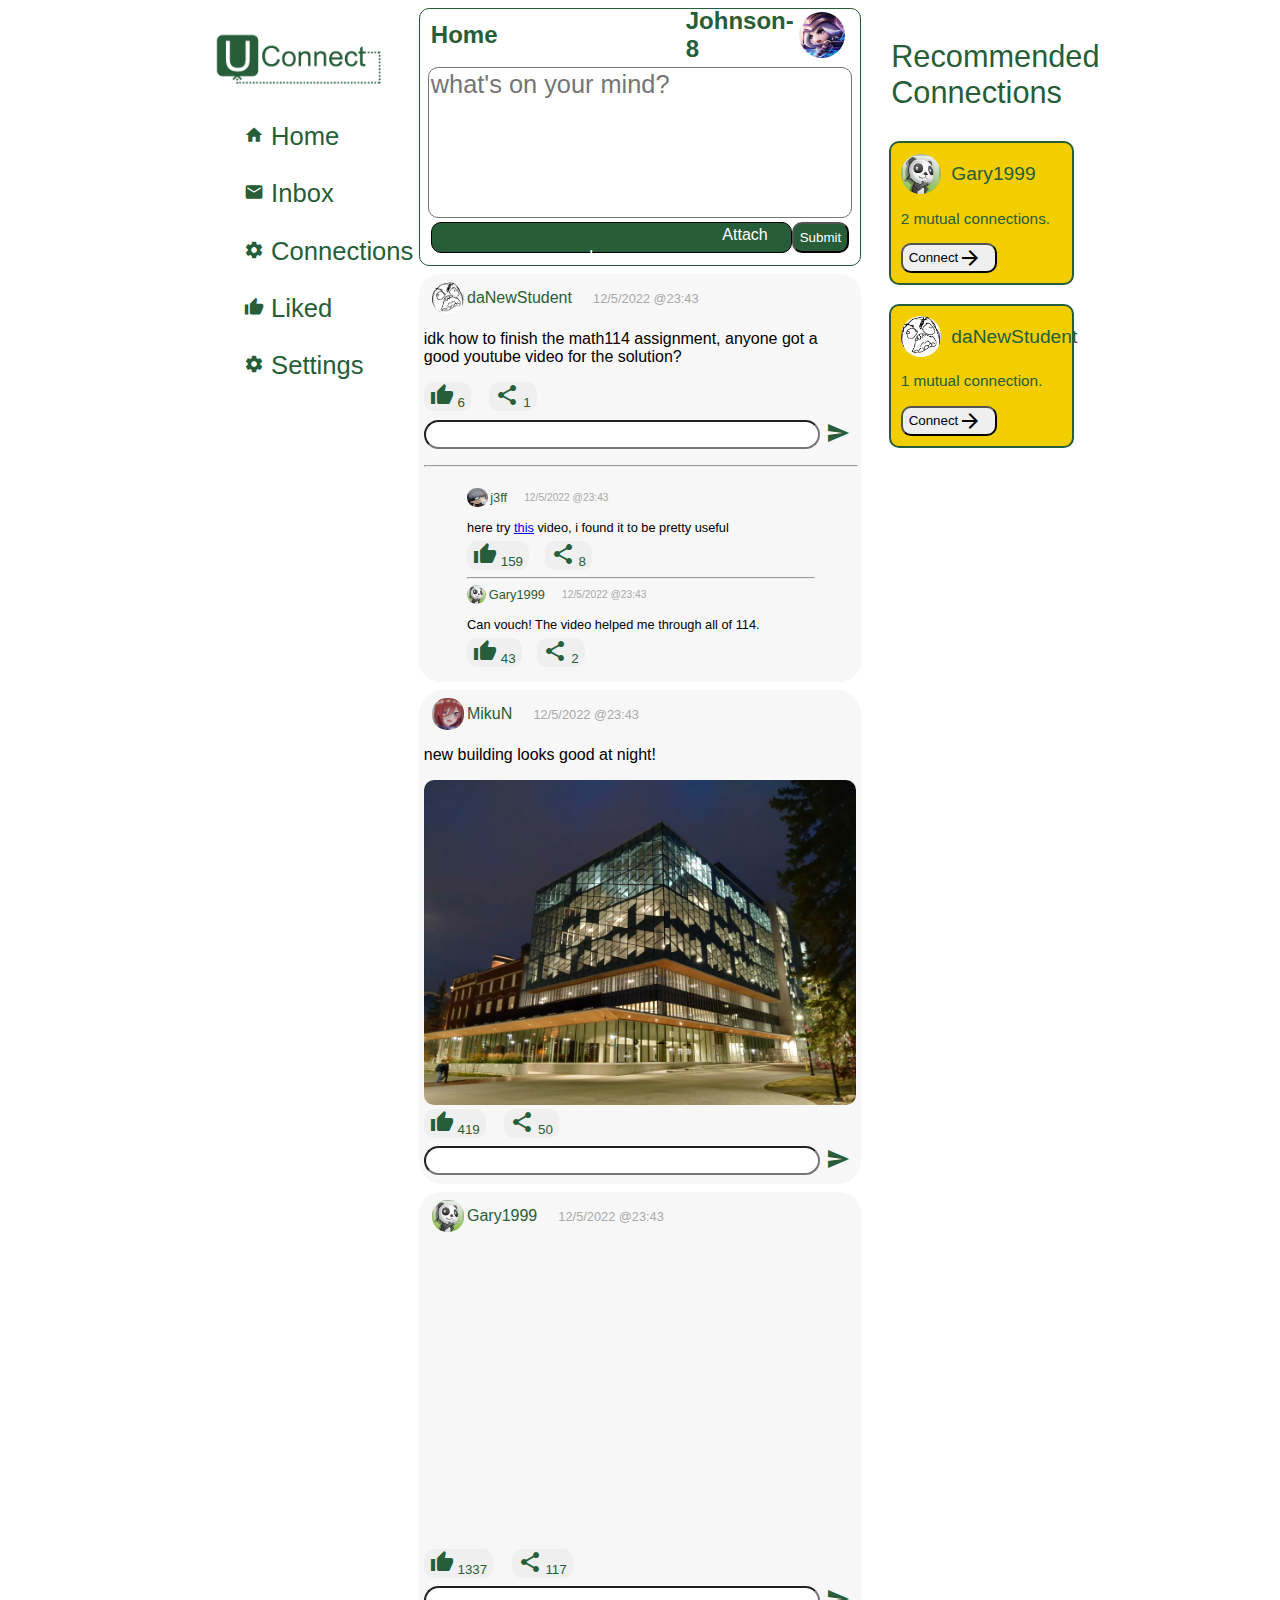
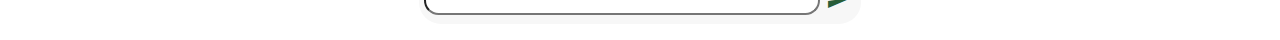
<file: index.html>
<!DOCTYPE html>
<html lang="en">
<head>
    <meta charset="UTF-8">
    <meta http-equiv="X-UA-Compatible" content="IE=edge">
    <meta name="viewport" content="width=device-width, initial-scale=1.0">
    <title>UConnect</title>

    <link rel="stylesheet" href="styles/style.css">
    <link rel="stylesheet" href="styles/post-style.css">
    <link rel="stylesheet" href="https://fonts.googleapis.com/icon?family=Material+Icons">
</head>

<body>
    <div id="main-container">
    <div id="menubar" class="main-bar">
        <img id="uconnect-logo" src="images/logo-wide.png" alt="UConnect main icon">
        <ul>
            <li>
                <i class="material-icons">home</i>
                <a href="">Home</a>
            </li>
            <li>
                <i class="material-icons">mail</i>
                <a href="">Inbox</a>
            </li>
            <li>
                <i class="material-icons">settings</i>
                <a href="">Connections</a>
            </li>
            <li>
                <i class="material-icons">thumb_up</i>
                <a href="">Liked</a>
            </li>
            <li>
                <i class="material-icons">settings</i>
                <a href="">Settings</a>
            </li>
        </ul>
    </div>

    <div id="feed" class="main-bar">
        <div id="feed-postbox">
            <div class="postbox" id="topbar">
                <a href="">Home</a>
                <a href="" id="topbar-username">Johnson-8</a>
                <img src="images/profile-pic.png" alt="UConnect main icon">
            </div>
            <div class="postbox" id="midbar">
                <form action="">
                    <textarea id="post-text-input" name="postText" placeholder="what's on your mind?" maxlength="200" rows="5" cols="40"></textarea>
                </form>
            </div>
            <div class="postbox" id="botbar">
                <button>
                    <i class="material-icons">upload_file</i>
                    Attach Image
                </button>
                <input id="postInput" onclick="postInputOnClick()" type="submit" value="Submit">
            </div>
        </div>

        <div class="post">
            <div class="post-info">
                <img class="user-profile-pic" src="images/profile-pic1.png" alt="user profile picture">
                <a href="">daNewStudent</a>
                <p>12/5/2022 @23:43</p>
            </div>
            <div class="post-content">
                <p>idk how to finish the math114 assignment, anyone got a good youtube video for the solution?</p>
            </div>
            <div class="post-buttons">
                <button>
                    <i class="material-icons">thumb_up</i>
                    <span>6</span>
                </button>
                <button>
                    <i class="material-icons">share</i>
                    <span>1</span>
                </button>    
            </div>
            <div class="post-type-comment">
                <input type="text" name="userComment" id="userComment1">
                <button type="submit"><i class="material-icons">send</i></button>
            </div>
            <hr>
            <div class="post-comments">
                <div class="post-info">
                    <img class="user-profile-pic" src="images/profile-pic3.png" alt="user profile picture">
                    <a href="">j3ff</a>
                    <p>12/5/2022 @23:43</p>
                </div>
                <div class="post-content">
                    <p>here try <a href="https://www.youtube.com/watch?v=dQw4w9WgXcQ" target="_blank">this</a> video, i found it to be pretty useful</p>
                </div>
                <div class="post-buttons">
                    <button>
                        <i class="material-icons">thumb_up</i>
                        <span>159</span>
                    </button>
                    <button>
                        <i class="material-icons">share</i>
                        <span>8</span>
                    </button>    
                </div>
                <hr>
                <div class="post-info">
                    <img class="user-profile-pic" src="images/profile-pic2.png" alt="user profile picture">
                    <a href="">Gary1999</a>
                    <p>12/5/2022 @23:43</p>
                </div>
                <div class="post-content">
                    <p>Can vouch! The video helped me through all of 114.</p>
                </div>
                <div class="post-buttons">
                    <button>
                        <i class="material-icons">thumb_up</i>
                        <span>43</span>
                    </button>
                    <button>
                        <i class="material-icons">share</i>
                        <span>2</span>
                    </button>    
                </div>
                <br>
            </div>
        </div>

        <div class="post">
            <div class="post-info">
                <img class="user-profile-pic" src="images/profile-pic4.png" alt="user profile picture">
                <a href="">MikuN</a>
                <p>12/5/2022 @23:43</p>
            </div>
            <div class="post-content">
                <p>new building looks good at night!</p>
                <img src="images/post-picture1.jpg" alt="picture1">
            </div>
            <div class="post-buttons">
                <button>
                    <i class="material-icons">thumb_up</i>
                    <span>419</span>
                </button>
                <button>
                    <i class="material-icons">share</i>
                    <span>50</span>
                </button>    
            </div>
            <div class="post-type-comment">
                <input type="text" name="userComment" id="userComment2">
                <button type="submit"><i class="material-icons">send</i></button>
            </div>
        </div>

        <div class="post">
            <div class="post-info">
                <img class="user-profile-pic" src="images/profile-pic2.png" alt="user profile picture">
                <a href="">Gary1999</a>
                <p>12/5/2022 @23:43</p>
            </div>
            <div class="post-content">
                <iframe src="https://www.youtube.com/embed/1v2ChD5XRXQ" frameborder="0"></iframe>
            </div>
            <div class="post-buttons">
                <button>
                    <i class="material-icons">thumb_up</i>
                    <span>1337</span>
                </button>
                <button>
                    <i class="material-icons">share</i>
                    <span>117</span>
                </button>    
            </div>
            <div class="post-type-comment">
                <input type="text" name="userComment" id="userComment2">
                <button type="submit"><i class="material-icons">send</i></button>
            </div>
        </div>

    </div>

    <div id="sidebar" class="main-bar">
        <p id="siderbar-recommendations">Recommended Connections</p>
        <div class="rec-box">
            <div class="sidebar-profile-info">
                <img src="images/profile-pic2.png" alt="profile pic 2">
                <a href="">Gary1999</a>
            </div>
            <p>2 mutual connections.</p>
            <button>Connect<i class="material-icons">arrow_forward</i></button>
        </div>
        <div class="rec-box">
            <div class="sidebar-profile-info">
                <img src="images/profile-pic1.png" alt="profile pic 1">
                <a href="">daNewStudent</a>
            </div>
            <p>1 mutual connection.</p>
            <button>Connect<i class="material-icons">arrow_forward</i></button>
        </div>
    </div>

    </div>

    <script src="scripts/script.js"></script>
</body>

</html>
</file>
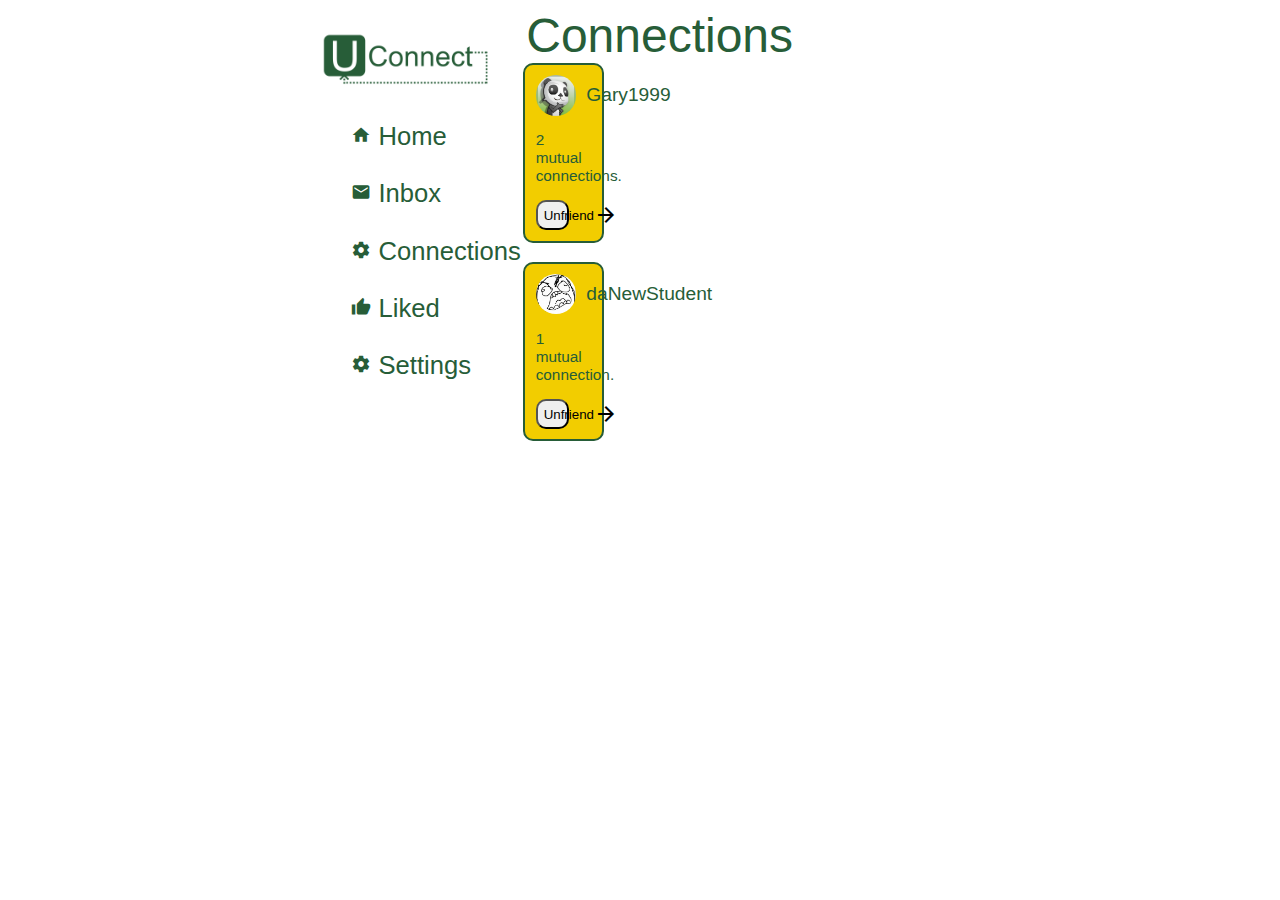
<file: connections.html>
<!DOCTYPE html>
<html lang="en">
<head>
    <meta charset="UTF-8">
    <meta http-equiv="X-UA-Compatible" content="IE=edge">
    <meta name="viewport" content="width=device-width, initial-scale=1.0">
    <title>UConnect</title>

    <link rel="stylesheet" href="styles/style.css">
    <link rel="stylesheet" href="styles/post-style.css">
    <link rel="stylesheet" href="https://fonts.googleapis.com/icon?family=Material+Icons">
</head>

<body>
    <div id="main-container">
    <div id="menubar" class="main-bar">
        <img id="uconnect-logo" src="images/logo-wide.png" alt="UConnect main icon">
        <ul>
            <li>
                <i class="material-icons">home</i>
                <a href="index.html">Home</a>
            </li>
            <li>
                <i class="material-icons">mail</i>
                <a href="./inbox.html">Inbox</a>
            </li>
            <li>
                <i class="material-icons">settings</i>
                <a href="connections.html">Connections</a>
            </li>
            <li>
                <i class="material-icons">thumb_up</i>
                <a href="">Liked</a>
            </li>
            <li>
                <i class="material-icons">settings</i>
                <a href="">Settings</a>
            </li>
        </ul>
    </div>

    <div id="feed" class="main-bar">
        <span class="section-title">Connections</span>


    <div id="sidebar" class="main-bar">
        <div class="rec-box">
            <div class="sidebar-profile-info">
                <img src="images/profile-pic2.png" alt="profile pic 2">
                <a href="">Gary1999</a>
            </div>
            <p>2 mutual connections.</p>
            <button>Unfriend<i class="material-icons">arrow_forward</i></button>
        </div>
        <div class="rec-box">
            <div class="sidebar-profile-info">
                <img src="images/profile-pic1.png" alt="profile pic 1">
                <a href="">daNewStudent</a>
            </div>
            <p>1 mutual connection.</p>
            <button>Unfriend<i class="material-icons">arrow_forward</i></button>
        </div>
    </div>

    </div>

    <script src="scripts/script.js"></script>
</body>

</html>
</file>
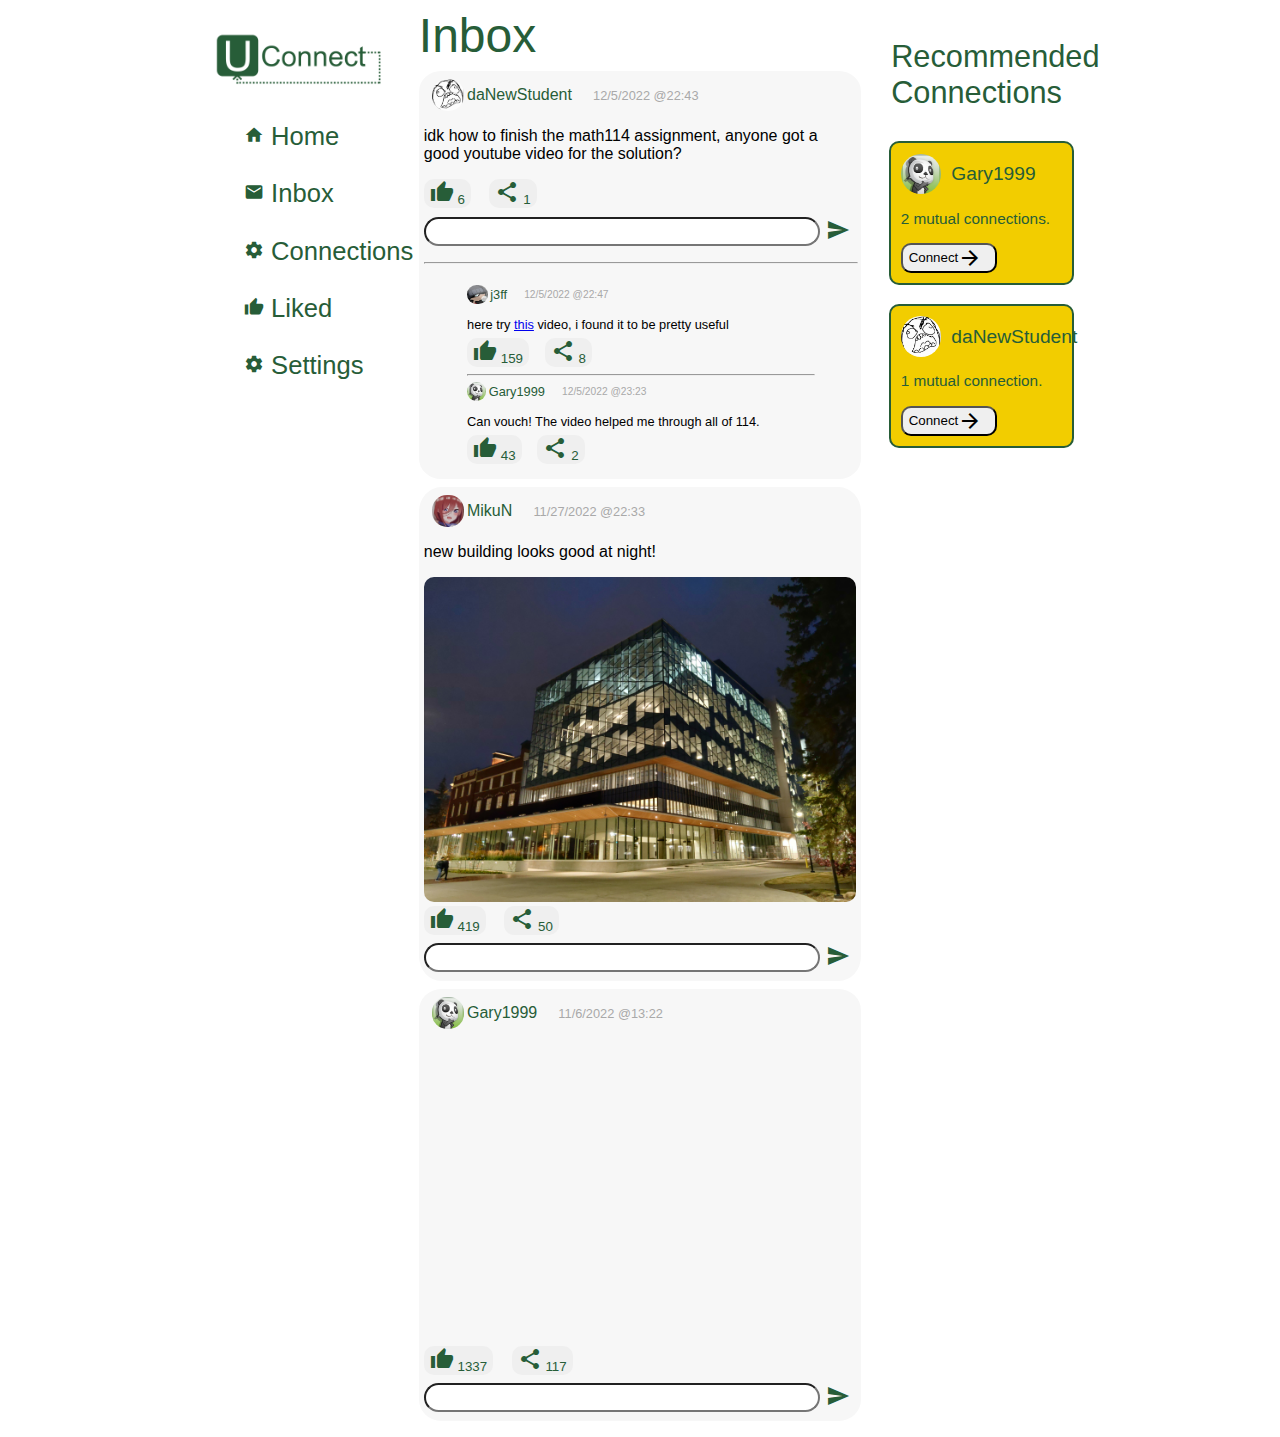
<file: inbox.html>
<!DOCTYPE html>
<html lang="en">
<head>
    <meta charset="UTF-8">
    <meta http-equiv="X-UA-Compatible" content="IE=edge">
    <meta name="viewport" content="width=device-width, initial-scale=1.0">
    <title>UConnect</title>

    <link rel="stylesheet" href="styles/style.css">
    <link rel="stylesheet" href="styles/post-style.css">
    <link rel="stylesheet" href="https://fonts.googleapis.com/icon?family=Material+Icons">
</head>

<body>
    <div id="main-container">
    <div id="menubar" class="main-bar">
        <img id="uconnect-logo" src="images/logo-wide.png" alt="UConnect main icon">
        <ul>
            <li>
                <i class="material-icons">home</i>
                <a href="index.html">Home</a>
            </li>
            <li>
                <i class="material-icons">mail</i>
                <a href="./inbox.html">Inbox</a>
            </li>
            <li>
                <i class="material-icons">settings</i>
                <a href="connections.html">Connections</a>
            </li>
            <li>
                <i class="material-icons">thumb_up</i>
                <a href="">Liked</a>
            </li>
            <li>
                <i class="material-icons">settings</i>
                <a href="">Settings</a>
            </li>
        </ul>
    </div>

    <div id="feed" class="main-bar">
        <span class="section-title">Inbox</span>
        <div class="post">
            <div class="post-info">
                <img class="user-profile-pic" src="images/profile-pic1.png" alt="user profile picture">
                <a href="">daNewStudent</a>
                <p>12/5/2022 @22:43</p>
            </div>
            <div class="post-content">
                <p>idk how to finish the math114 assignment, anyone got a good youtube video for the solution?</p>
            </div>
            <div class="post-buttons">
                <button>
                    <i class="material-icons">thumb_up</i>
                    <span>6</span>
                </button>
                <button>
                    <i class="material-icons">share</i>
                    <span>1</span>
                </button>    
            </div>
            <div class="post-type-comment">
                <input type="text" name="userComment" id="userComment1">
                <button type="submit"><i class="material-icons">send</i></button>
            </div>
            <hr>
            <div class="post-comments">
                <div class="post-info">
                    <img class="user-profile-pic" src="images/profile-pic3.png" alt="user profile picture">
                    <a href="">j3ff</a>
                    <p>12/5/2022 @22:47</p>
                </div>
                <div class="post-content">
                    <p>here try <a href="https://www.youtube.com/watch?v=dQw4w9WgXcQ" target="_blank">this</a> video, i found it to be pretty useful</p>
                </div>
                <div class="post-buttons">
                    <button>
                        <i class="material-icons">thumb_up</i>
                        <span>159</span>
                    </button>
                    <button>
                        <i class="material-icons">share</i>
                        <span>8</span>
                    </button>    
                </div>
                <hr>
                <div class="post-info">
                    <img class="user-profile-pic" src="images/profile-pic2.png" alt="user profile picture">
                    <a href="">Gary1999</a>
                    <p>12/5/2022 @23:23</p>
                </div>
                <div class="post-content">
                    <p>Can vouch! The video helped me through all of 114.</p>
                </div>
                <div class="post-buttons">
                    <button>
                        <i class="material-icons">thumb_up</i>
                        <span>43</span>
                    </button>
                    <button>
                        <i class="material-icons">share</i>
                        <span>2</span>
                    </button>    
                </div>
                <br>
            </div>
        </div>

        <div class="post">
            <div class="post-info">
                <img class="user-profile-pic" src="images/profile-pic4.png" alt="user profile picture">
                <a href="">MikuN</a>
                <p>11/27/2022 @22:33</p>
            </div>
            <div class="post-content">
                <p>new building looks good at night!</p>
                <img src="images/post-picture1.jpg" alt="picture1">
            </div>
            <div class="post-buttons">
                <button>
                    <i class="material-icons">thumb_up</i>
                    <span>419</span>
                </button>
                <button>
                    <i class="material-icons">share</i>
                    <span>50</span>
                </button>    
            </div>
            <div class="post-type-comment">
                <input type="text" name="userComment" id="userComment2">
                <button type="submit"><i class="material-icons">send</i></button>
            </div>
        </div>

        <div class="post">
            <div class="post-info">
                <img class="user-profile-pic" src="images/profile-pic2.png" alt="user profile picture">
                <a href="">Gary1999</a>
                <p>11/6/2022 @13:22</p>
            </div>
            <div class="post-content">
                <iframe src="https://www.youtube.com/embed/1v2ChD5XRXQ" frameborder="0"></iframe>
            </div>
            <div class="post-buttons">
                <button>
                    <i class="material-icons">thumb_up</i>
                    <span>1337</span>
                </button>
                <button>
                    <i class="material-icons">share</i>
                    <span>117</span>
                </button>    
            </div>
            <div class="post-type-comment">
                <input type="text" name="userComment" id="userComment2">
                <button type="submit"><i class="material-icons">send</i></button>
            </div>
        </div>

    </div>

    <div id="sidebar" class="main-bar">
        <p id="siderbar-recommendations">Recommended Connections</p>
        <div class="rec-box">
            <div class="sidebar-profile-info">
                <img src="images/profile-pic2.png" alt="profile pic 2">
                <a href="">Gary1999</a>
            </div>
            <p>2 mutual connections.</p>
            <button>Connect<i class="material-icons">arrow_forward</i></button>
        </div>
        <div class="rec-box">
            <div class="sidebar-profile-info">
                <img src="images/profile-pic1.png" alt="profile pic 1">
                <a href="">daNewStudent</a>
            </div>
            <p>1 mutual connection.</p>
            <button>Connect<i class="material-icons">arrow_forward</i></button>
        </div>
    </div>

    </div>

    <script src="scripts/script.js"></script>
</body>

</html>
</file>
<file: styles/style.css>
#main-container {
    display: flex;
    justify-content: center;
}

.main-bar {
    /* border: 1px black solid; */
    width: 15%;
    margin-left: 1%;
    margin-right: 1%;
    font-family: Arial, Helvetica, sans-serif;
}

/* MENU */
#menubar {
    font-size: 1.6em;
    font-family: Arial, Helvetica, sans-serif;
}

#menubar #uconnect-logo {
    width: 100%;
    height: auto;
    margin-top: 10%;
}

#menubar ul {
    width: 100%;
}

#menubar li {
    list-style-type: none;
    color: #275D38;
    margin-bottom: 15%;
    width: 90%;
}

#menubar a, a:visited, a:active {
    text-decoration: none;
    color: #275D38;
    
  }

#menubar a:hover {
    text-decoration: none;
    color: #F2CD00;
}

#menubar .material-icons {
    font-size: 80%;
}

/* FEED */
.section-title {
    font-size: 3em;
    color: #275D38;
}

#feed {
    width: 35%;
    background-color: white;
    border: 0px;
}

#feed-postbox {
    display: flex;
    flex-direction: column;
    height: 16em;
    border-radius: 10px;
    border: 1px solid #275D38;
}

.postbox {
    /* border: 1px solid black; */
    height: 65%;
}

#topbar {
    height: 20%;
    display: flex;
    justify-content: space-between;
    align-items: flex-start;
    margin-left: 2.5%;
    margin-right: 2.5%;
    align-items: center;
}

#topbar a, a:visited, a:active {
    text-decoration: none;
    font-size: 150%;
    font-weight: bold;
}

#topbar #topbar-username {
    margin-left: 45%;
}

#topbar img{
    height: 90%;
    border-radius: 50px;
    margin: 4px;
}

#post-text-input {
    width: 95%;
    height: 100%;
    margin-top: 0.5ex;
    resize: none;
    font-family: Arial, Helvetica, sans-serif;
    font-size: 3ex;
    outline: #F2CD00;
    overflow: auto;
    border-radius: 10px;
    display: block;
    margin-left: auto;
    margin-right: auto;
}

#botbar {
    height: 15%;
    display: flex;
    justify-content: flex-start;
    align-items: center;
    margin-right: 2.5%;
    margin-left: 2.5%;
    color: #275D38;
    padding-bottom: 0.5em;
}

#botbar label {
    margin-left: 0.8em;
    margin-right: 0.25em;
}

#botbar select {
    margin-right: 0.8em;
}

#botbar button {
    vertical-align: middle;
    background: none;
	border: 1px solid black;
	font: inherit;
	cursor: pointer;
    border-radius: 10px;
    height: 80%;
    color: #FFFFFF;
    background: #275D38;
}

#botbar i {
    vertical-align: middle;
}

#botbar input {
    border-radius: 10px;
    color: #FFFFFF;
    background: #275D38;
    height: 80%
}

#botbar input:hover {
    color: #FFFFFF;
    background: #F2CD00;
    height: 80%
}

/* SIDEBAR */
#sidebar {
    font-size: 1.2em;
    font-family: Arial, Helvetica, sans-serif;
    color: #275D38;
    display: flex;
    flex-direction: column;
    align-items: center;
}

#siderbar-recommendations {
    font-size: 1.6em;
    width: 95%;
}

.rec-box {
    display: flex;
    flex-direction: column;
    background-color: #F2CD00;
    padding: 1ex;
    border-radius: 10px;
    border: 2px solid #275D38;
    margin-bottom: 1em;
    width: 85%;
}

.rec-box img {
    width: 4ex;
    border-radius: 25px;
}

.rec-box .sidebar-profile-info {
    display: flex;
    flex-direction: row;
    align-items: center;
}

.sidebar-profile-info a {
    width: 50%;
    margin-left: 1ex;
}

#sidebar a, a:visited, a:active {
    text-decoration: none;
    color: #275D38;
}

#sidebar a:hover {
    text-decoration: none;
    color: black;
}

.rec-box p {
    font-size: 0.8em;
}

.rec-box button {
    display: flex;
    flex-direction: row;
    align-items: center;
    border-radius: 10px;
    width: 60%;
}

.rec-box button:hover {
    background-color: #275D38;
    cursor: pointer;
}
</file>
<file: styles/post-style.css>
/*  #275D38;
    #F2CD00; 
    #F7F7F7;    
*/

/* STYLES FOR POSTS */
.user-profile-pic {
    border-radius: 15px;
}
.post {
    background-color: #F7F7F7;
    border-radius: 5%;
    display: flex;
    flex-direction: column;
    margin-bottom: 1ex;
    margin-top: 1ex;
    padding: 0px 5px 0px 5px;
}

.post hr {
    width: 100%;
    color: cadetblue;
}

/* TOP BAR OF POST */
.post .post-info {
    display: flex;
    flex-direction: row;
    align-items: center;
    padding: 0.5em 0.5em 0em 0.5em; 
    height: 2em;
}

.post-info p {
    font-size: 0.8em;
    margin-left: 1em;
    color: darkgrey;
}

.post-info a, a:active, a:hover a:visited {
    margin-right: 2%;
    text-decoration: none;
    font-size: 1em;
}

.post-info img{
    flex-shrink: 1;
    height: 100%;
    margin-right: 0.2em;
}

/* POST CONTENTS */
.post-content {
    justify-content: center;
}

.post .post-content img{
    width: 100%;
    height: 100%;
    margin: auto;
    border-radius: 10px;
}

.comment-image {
    width: 25%;
    height: 25%;
    margin: auto;
    padding: 1em;
    border-radius: 10px;
    display: flex;
    flex-direction: row;
    align-items: flex-start;
    margin-right: 70%;
}

/* TODO: fix display ratio later */
.post .post-content iframe{
    display: block;
    position: relative;
    border-radius: 10px;
    margin: 1ex 0ex 1ex 0ex;
    width: 100%;
    height: 300px;
}

/* LIKE AND SHARE */
.post .post-buttons button {
    border-radius: 10px;
    color: #275D38;
    border: 0;
    margin-right: 2ex;
}

.post-buttons button:hover {
    border-radius: 10px;
    color: #F2CD00;
}

.post-buttons button:disabled {
    border-radius: 10px;
    color: grey;
}

.post-type-comment {
    display: flex;
    flex-direction: row;
    padding: 1ex 0ex 1ex 0ex;
}

/* USERS COMMENT */
.post-type-comment input{
    width: 90%;
    border-radius: 20px;
}

.post-type-comment button {
    border: 0;
    color: #275D38;
    background-color: #F7F7F7;
}

.post-type-comment button:hover {
    border: 0;
    color: #F2CD00;
}

/* POST COMMENT SECTION */
.post-comments {
    margin-top: 1em;
    width: 80%;
    align-content: center;
    font-size: 0.8em;
    margin-left: 10%;
}

.post-comments .post-info {
    display: flex;
    flex-direction: row;
    align-items: center;
    padding: 0em 0em 0em 0em; 
    height: 1.5em;
}

.post-comments .post-buttons {
    border-radius: 10px;
    color: #275D38;
    border: 0;
    margin-right: 0;
    font-size: 0.5em;
    margin-top: -2ex;
}
</file>
